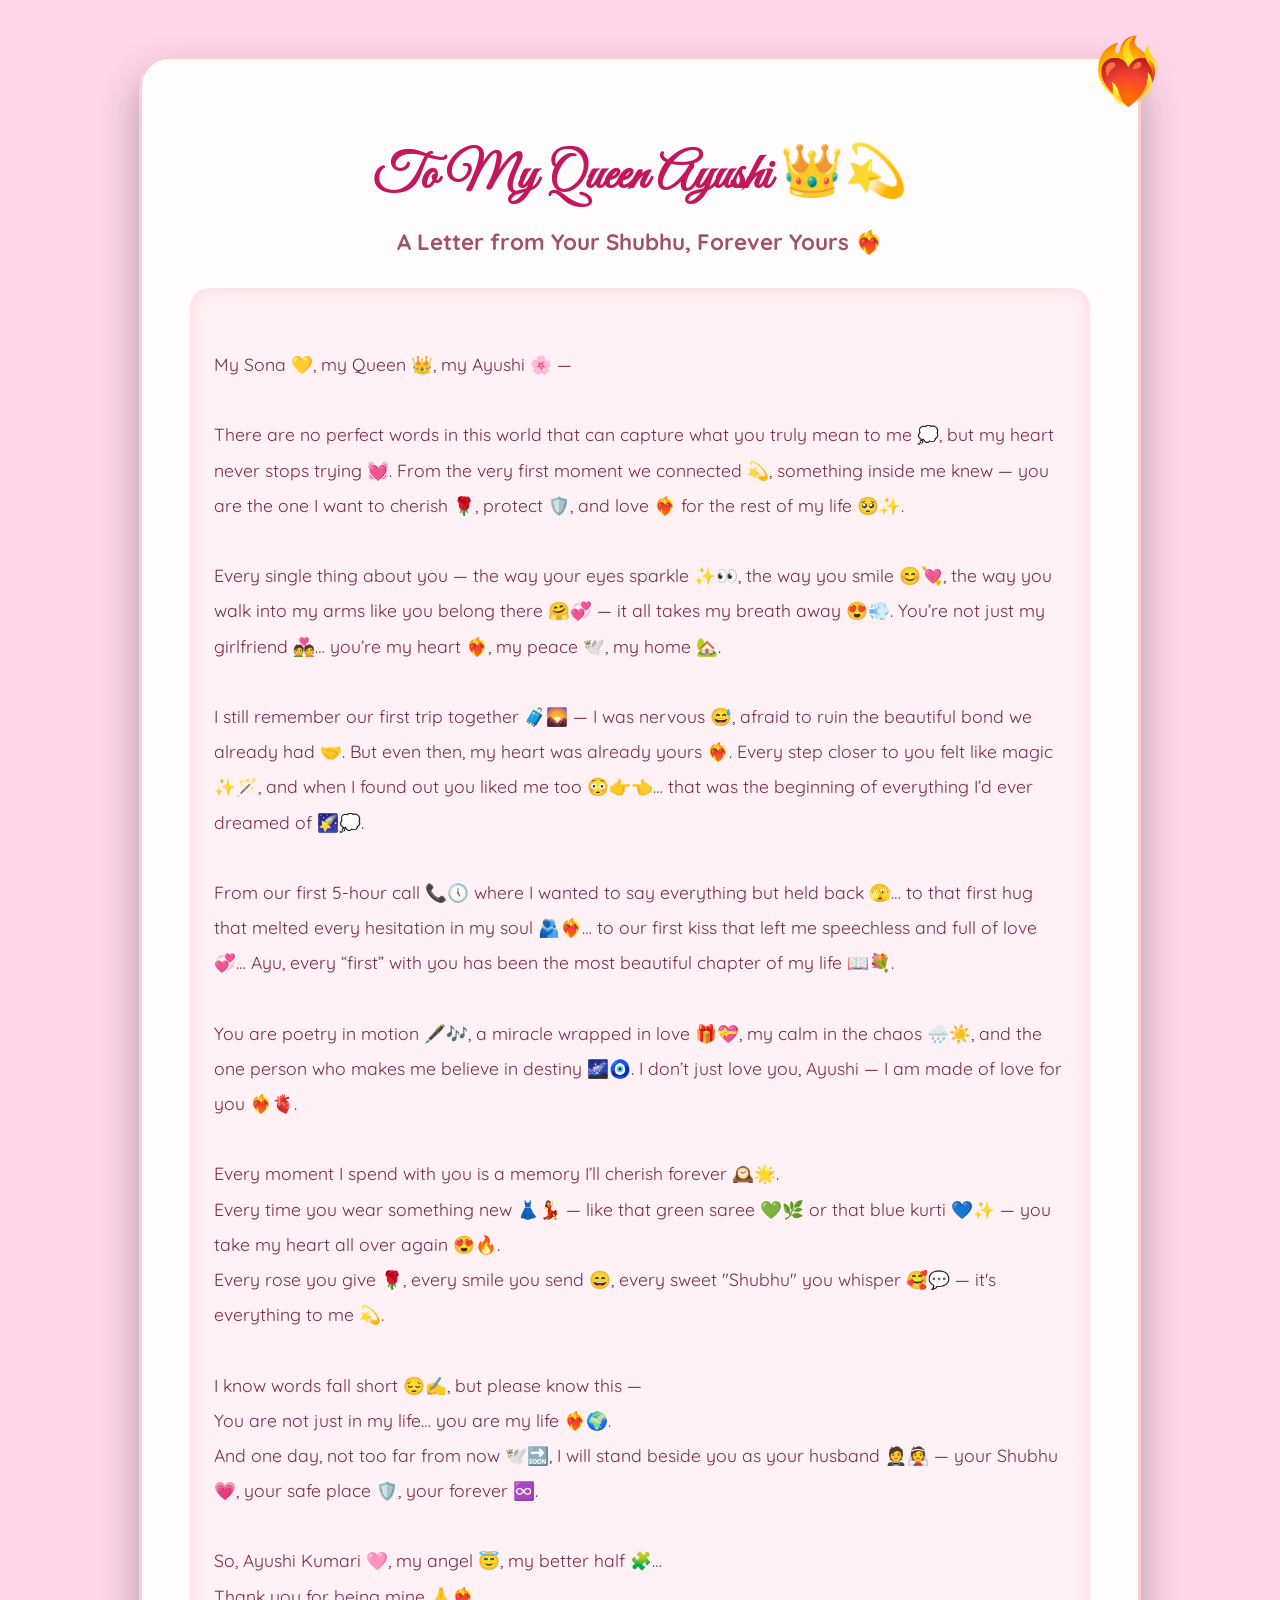
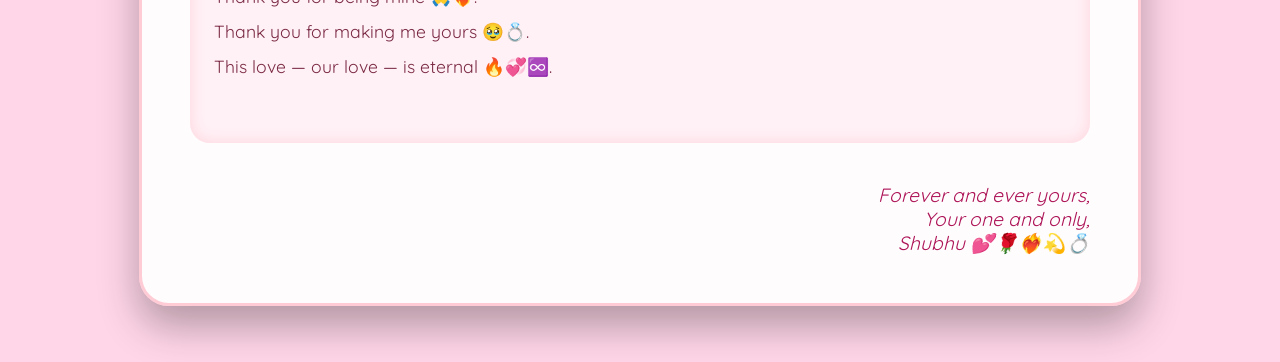
<file: javascript/1st_class/1st_class/index.html>
<!DOCTYPE html>
<html lang="en">
<head>
  <meta charset="UTF-8" />
  <meta name="viewport" content="width=device-width, initial-scale=1.0" />
  <title>Love Letter Card</title>
  <style>
    @import url('https://fonts.googleapis.com/css2?family=Great+Vibes&family=Quicksand:wght@400;600&display=swap');

    body {
      background: #ffd6e8;
      font-family: 'Quicksand', sans-serif;
      padding: 3rem;
      display: flex;
      justify-content: center;
      align-items: center;
      min-height: 100vh;
      overflow-y: scroll;
    }
    .card {
      max-width: 900px;
      background: rgba(255, 255, 255, 0.92);
      border-radius: 30px;
      padding: 3rem;
      box-shadow: 0 20px 40px rgba(0, 0, 0, 0.3);
      color: #7b2a43;
      border: 3px solid #ffccd5;
      position: relative;
    }
    h1 {
      font-family: 'Great Vibes', cursive;
      font-size: 3.2em;
      text-align: center;
      color: #c2185b;
      margin-bottom: 0.3em;
    }
    h2 {
      text-align: center;
      font-size: 1.4em;
      color: #a0526d;
      margin-bottom: 2rem;
    }
    .content {
      line-height: 2;
      font-size: 1.1em;
      white-space: pre-wrap;
      padding: 1.5rem;
      background: rgba(255, 240, 245, 0.85);
      border-radius: 20px;
      box-shadow: inset 0 0 15px #ffd4dc;
    }
    .footer {
      margin-top: 2.5rem;
      text-align: right;
      font-style: italic;
      font-size: 1.2em;
      color: #ad1457;
    }
    .decor-heart {
      position: absolute;
      top: -30px;
      right: -30px;
      font-size: 4rem;
      color: #ff2e63;
      animation: float 4s ease-in-out infinite;
    }
    @keyframes float {
      0%, 100% { transform: translateY(0); }
      50% { transform: translateY(-12px); }
    }
  </style>
</head>
<body>
  <div class="card">
    <div class="decor-heart">❤️‍🔥</div>
    <h1>To My Queen Ayushi 👑💫</h1>
    <h2>A Letter from Your Shubhu, Forever Yours ❤️‍🔥</h2>
    <div class="content">
My Sona 💛, my Queen 👑, my Ayushi 🌸 —

There are no perfect words in this world that can capture what you truly mean to me 💭, but my heart never stops trying 💓. From the very first moment we connected 💫, something inside me knew — you are the one I want to cherish 🌹, protect 🛡️, and love ❤️‍🔥 for the rest of my life 🥺✨.

Every single thing about you — the way your eyes sparkle ✨👀, the way you smile 😊💘, the way you walk into my arms like you belong there 🤗💞 — it all takes my breath away 😍💨. You’re not just my girlfriend 💑… you’re my heart ❤️‍🔥, my peace 🕊️, my home 🏡.

I still remember our first trip together 🧳🌄 — I was nervous 😅, afraid to ruin the beautiful bond we already had 🤝. But even then, my heart was already yours ❤️‍🔥. Every step closer to you felt like magic ✨🪄, and when I found out you liked me too 😳👉👈… that was the beginning of everything I’d ever dreamed of 🌠💭.

From our first 5-hour call 📞🕔 where I wanted to say everything but held back 🫣… to that first hug that melted every hesitation in my soul 🫂❤️‍🔥… to our first kiss that left me speechless and full of love 💞… Ayu, every “first” with you has been the most beautiful chapter of my life 📖💐.

You are poetry in motion 🖋️🎶, a miracle wrapped in love 🎁💝, my calm in the chaos 🌧️☀️, and the one person who makes me believe in destiny 🌌🧿. I don’t just love you, Ayushi — I am made of love for you ❤️‍🔥🫀.

Every moment I spend with you is a memory I’ll cherish forever 🕰️🌟.  
Every time you wear something new 👗💃 — like that green saree 💚🌿 or that blue kurti 💙✨ — you take my heart all over again 😍🔥.  
Every rose you give 🌹, every smile you send 😄, every sweet "Shubhu" you whisper 🥰💬 — it's everything to me 💫.

I know words fall short 😔✍️, but please know this —  
You are not just in my life… you are my life ❤️‍🔥🌍.  
And one day, not too far from now 🕊️🔜, I will stand beside you as your husband 🤵👰 — your Shubhu 💗, your safe place 🛡️, your forever ♾️.

So, Ayushi Kumari 🩷, my angel 😇, my better half 🧩…  
Thank you for being mine 🙏❤️‍🔥.  
Thank you for making me yours 🥹💍.  
This love — our love — is eternal 🔥💞♾️.
    </div>
    <div class="footer">
      Forever and ever yours,<br />
      Your one and only,<br />
      Shubhu 💕🌹❤️‍🔥💫💍
    </div>
  </div>
</body>
</html>
</file>
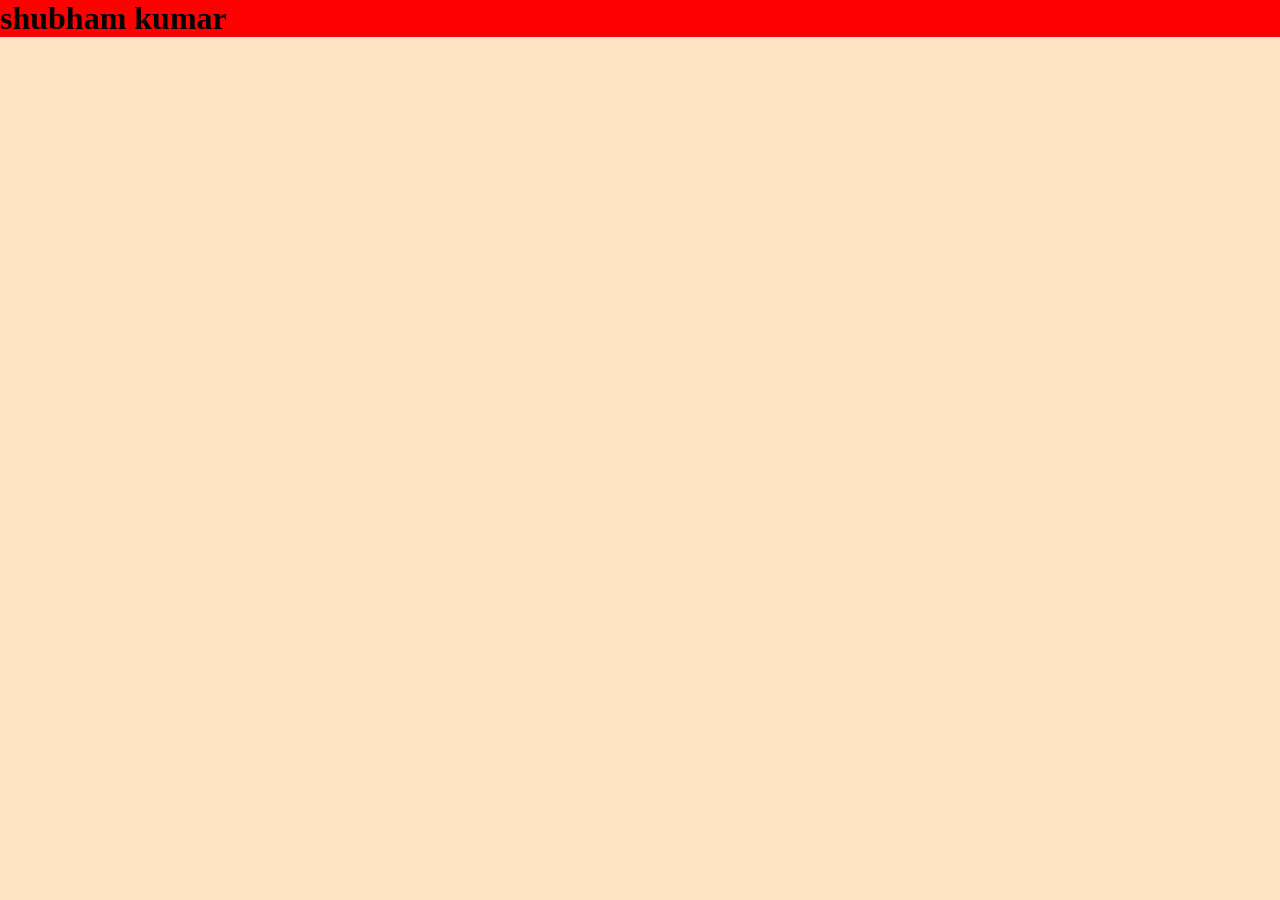
<file: javascript/1st_class/3rd_class/index.html>
<!DOCTYPE html>
<html lang="en">
<head>
    <meta charset="UTF-8">
    <meta name="viewport" content="width=device-width, initial-scale=1.0">
    <title>Document</title>
    <link rel="stylesheet" href="./style.css">
</head>
<body>
    <h1>DOM</h1>
    <script>
        let hello = document.getElementsByTagName("h1")
        hello[0].innerText="shubham kumar"
        console.log(hello[0]);
        hello[0].style.background="red"
        
    </script>
</body>
</html>
</file>
<file: javascript/1st_class/3rd_class/style.css>
* {
    margin: 0;
    padding: 0;
    box-sizing: border-box;
}
html,body{
    height: 100%;
    width: 100%;
    background-color: bisque;
}
</file>
